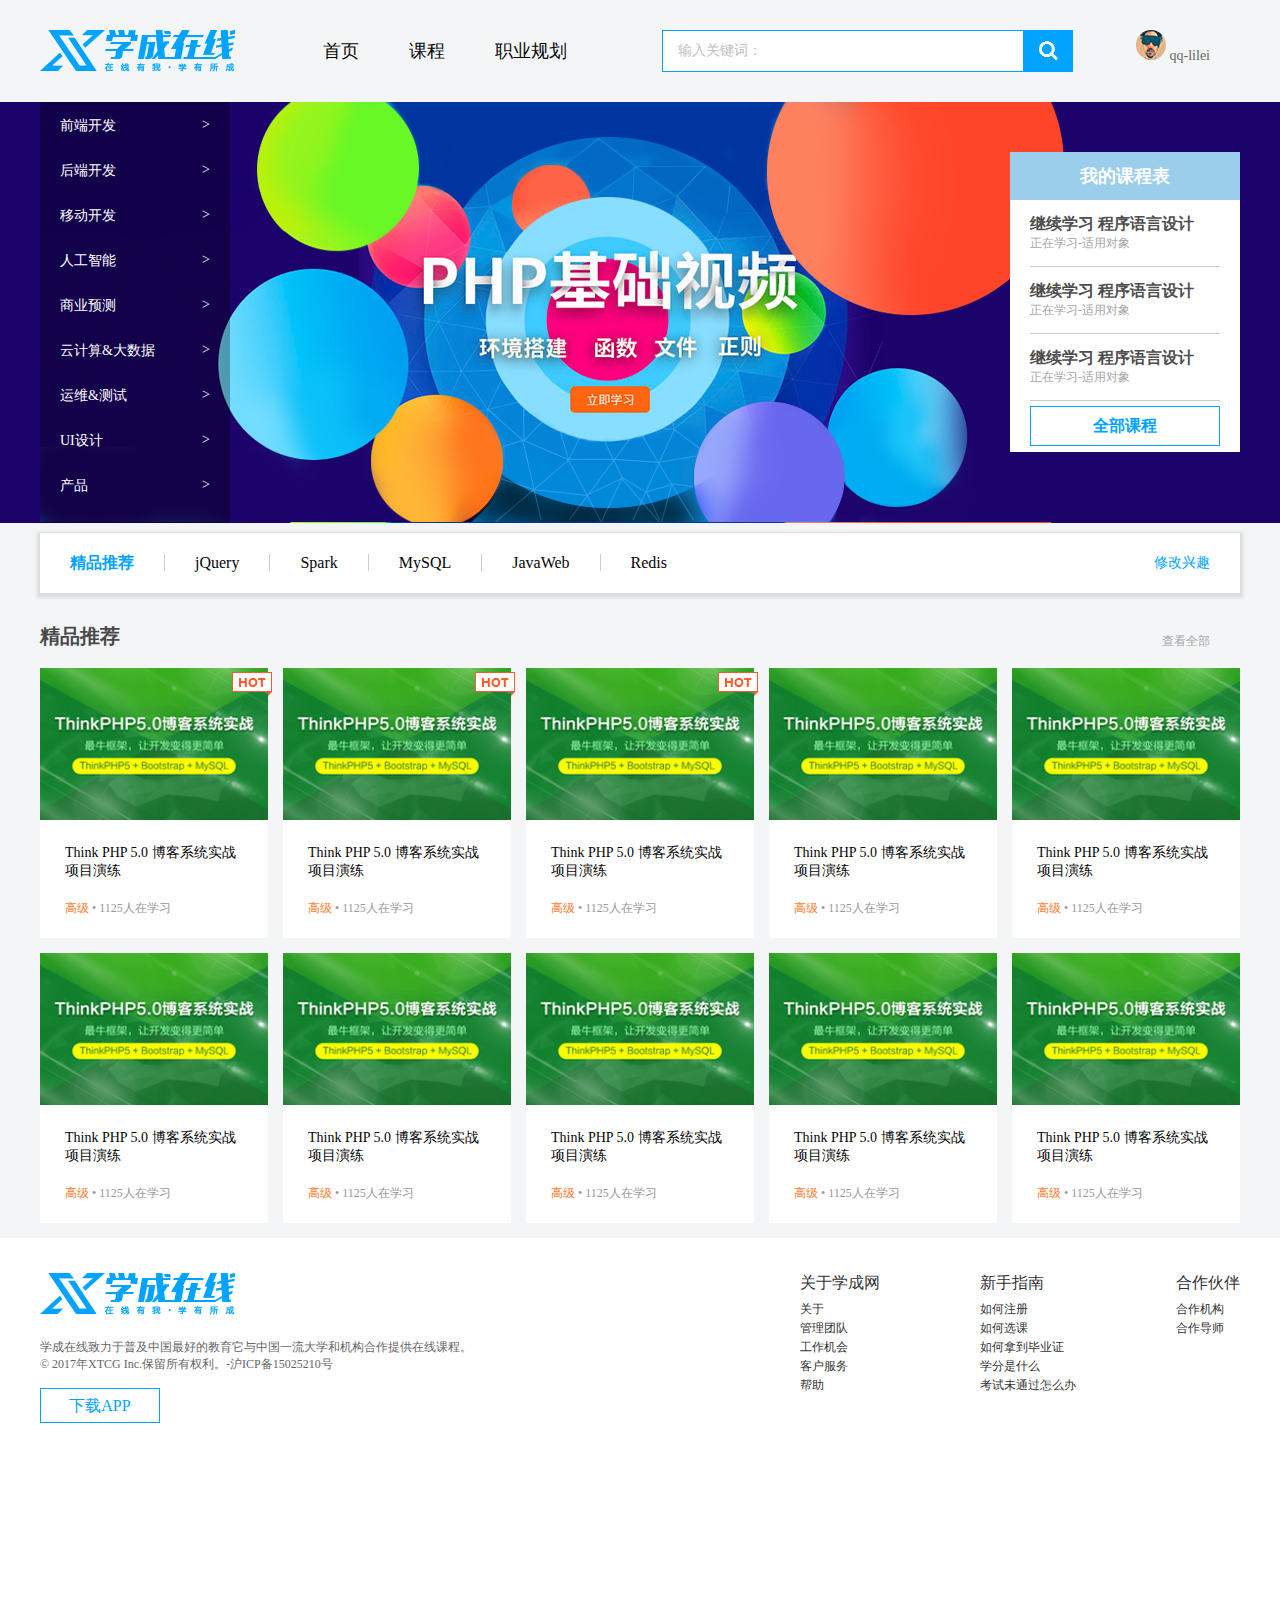
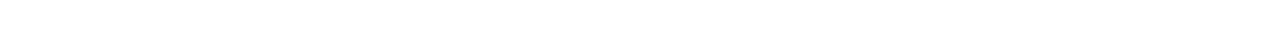
<file: index.html>
<!DOCTYPE html>
<html lang="en">

<head>
    <meta charset="UTF-8">
    <meta http-equiv="X-UA-Compatible" content="IE=edge">
    <meta name="viewport" content="width=device-width, initial-scale=1.0">
    <title>学成在线首页</title>
    <link rel="stylesheet" href="style.css">
    </link>
</head>

<body>
    <!-- 1.头部 -->
    <div class="header w">
        <!-- logo部分 -->
        <div class="logo">
            <img src="images/logo.png" alt="">
        </div>
        <!-- 导航栏部分 -->
        <div class="nav">
            <ul>
                <li><a href="#">首页</a></li>
                <li><a href="#">课程</a></li>
                <li><a href="#">职业规划</a></li>
            </ul>
        </div>
        <!-- 搜索模块 -->
        <div class="search">
            <input type="text" value="输入关键词："></input>
            <button></button>
        </div>
        <!-- 用户模块 -->
        <div class="user">
            <img src="images/user.png" alt="">
            qq-lilei
        </div>
    </div>
    <!-- 2.banner -->
    <div class="banner">
        <!-- 版心 -->
        <div class="w">
            <!-- 子导航栏 -->
            <div class="subnav">
                <ul>
                    <li><a href="#">前端开发 <span> &gt;</span></a></li>
                    <li><a href="#">后端开发 <span> &gt;</span></a></li>
                    <li><a href="#">移动开发 <span> &gt;</span></a></li>
                    <li><a href="#">人工智能 <span> &gt;</span></a></li>
                    <li><a href="#">商业预测 <span> &gt;</span></a></li>
                    <li><a href="#">云计算&大数据 <span> &gt;</span></a></li>
                    <li><a href="#">运维&测试 <span> &gt;</span></a></li>
                    <li><a href="#">UI设计 <span> &gt;</span></a></li>
                    <li><a href="#">产品 <span> &gt;</span></a></li>
                </ul>
            </div>
            <!-- 课程表模块 -->
            <div class="course">
                <h2>我的课程表</h2>
                <div class="bd">
                    <ul>
                        <li>
                            <h4>继续学习 程序语言设计</h4>
                            <p>正在学习-适用对象</p>
                        </li>
                        <li>
                            <h4>继续学习 程序语言设计</h4>
                            <p>正在学习-适用对象</p>
                        </li>
                        <li>
                            <h4>继续学习 程序语言设计</h4>
                            <p>正在学习-适用对象</p>
                        </li>
                    </ul>
                    <a href="#" class="more">全部课程</a>
                </div>
            </div>
        </div>
    </div>
    <!-- 3.精品推荐模块 -->
    <div class="goods w">
        <h3>精品推荐</h3>
        <ul>
            <li><a href="#">jQuery</a></li>
            <li><a href="#">Spark</a></a></a></li>
            <li><a href="#">MySQL</a></li>
            <li><a href="#">JavaWeb</a></li>
            <li><a href="#">Redis</a></li>
        </ul>
        <a href="#" class="mod">修改兴趣</a>
    </div>
    <!-- 4.box核心内容区域 -->
    <div class="box w">
        <div class="box-hd">
            <h3>精品推荐</h3>
            <a href="#">查看全部</a>
        </div>
        <div class="box-bd">
            <ul class="clearfix">
                <li>
                    <em>
                        <img src="images/hot.png" alt="">
                    </em>
                    <img src="images/pic.png" alt="">
                    <h4>
                        Think PHP 5.0 博客系统实战项目演练
                    </h4>
                    <div class="info">
                        <span>高级</span> • 1125人在学习
                    </div>
                </li>
                <li>
                    <em>
                        <img src="images/hot.png" alt="">
                    </em>
                    <img src="images/pic.png" alt="">
                    <h4>
                        Think PHP 5.0 博客系统实战项目演练
                    </h4>
                    <div class="info">
                        <span>高级</span> • 1125人在学习
                    </div>
                </li>
                <li>
                    <em>
                        <img src="images/hot.png" alt="">
                    </em>
                    <img src="images/pic.png" alt="">
                    <h4>
                        Think PHP 5.0 博客系统实战项目演练
                    </h4>
                    <div class="info">
                        <span>高级</span> • 1125人在学习
                    </div>
                </li>
                <li>
                    <img src="images/pic.png" alt="">
                    <h4>
                        Think PHP 5.0 博客系统实战项目演练
                    </h4>
                    <div class="info">
                        <span>高级</span> • 1125人在学习
                    </div>
                </li>
                <li>
                    <img src="images/pic.png" alt="">
                    <h4>
                        Think PHP 5.0 博客系统实战项目演练
                    </h4>
                    <div class="info">
                        <span>高级</span> • 1125人在学习
                    </div>
                </li>
                <li>
                    <img src="images/pic.png" alt="">
                    <h4>
                        Think PHP 5.0 博客系统实战项目演练
                    </h4>
                    <div class="info">
                        <span>高级</span> • 1125人在学习
                    </div>
                </li>
                <li>
                    <img src="images/pic.png" alt="">
                    <h4>
                        Think PHP 5.0 博客系统实战项目演练
                    </h4>
                    <div class="info">
                        <span>高级</span> • 1125人在学习
                    </div>
                </li>
                <li>
                    <img src="images/pic.png" alt="">
                    <h4>
                        Think PHP 5.0 博客系统实战项目演练
                    </h4>
                    <div class="info">
                        <span>高级</span> • 1125人在学习
                    </div>
                </li>
                <li>
                    <img src="images/pic.png" alt="">
                    <h4>
                        Think PHP 5.0 博客系统实战项目演练
                    </h4>
                    <div class="info">
                        <span>高级</span> • 1125人在学习
                    </div>
                </li>
                <li>
                    <img src="images/pic.png" alt="">
                    <h4>
                        Think PHP 5.0 博客系统实战项目演练
                    </h4>
                    <div class="info">
                        <span>高级</span> • 1125人在学习
                    </div>
                </li>
            </ul>
        </div>
    </div>
    <!-- footer -->
    <div class="footer">
        <div class="w">
            <div class="copyright">
                <img src="images/logo.png" alt="">
                <p>学成在线致力于普及中国最好的教育它与中国一流大学和机构合作提供在线课程。<br>
                    © 2017年XTCG Inc.保留所有权利。-沪ICP备15025210号</p>
                <a href="#" class="app">下载APP</a>
            </div>
            <div class="links">
                <dl>
                    <dt>关于学成网</dt>
                    <dd><a href="#">关于</a></dd>
                    <dd><a href="#">管理团队</a></dd>
                    <dd><a href="#">工作机会</a></dd>
                    <dd><a href="#">客户服务</a></dd>
                    <dd><a href="#">帮助</a></dd>
                </dl>
                <dl>
                    <dt>新手指南</dt>
                    <dd><a href="#">如何注册</a></dd>
                    <dd><a href="#">如何选课</a></dd>
                    <dd><a href="#">如何拿到毕业证</a></dd>
                    <dd><a href="#">学分是什么</a></dd>
                    <dd><a href="#">考试未通过怎么办</a></dd>
                </dl>
                <dl>
                    <dt>合作伙伴</dt>
                    <dd><a href="#">合作机构</a></dd>
                    <dd><a href="#">合作导师</a></dd>
                </dl>
            </div>
        </div>
    </div>
</body>

</html>
</file>
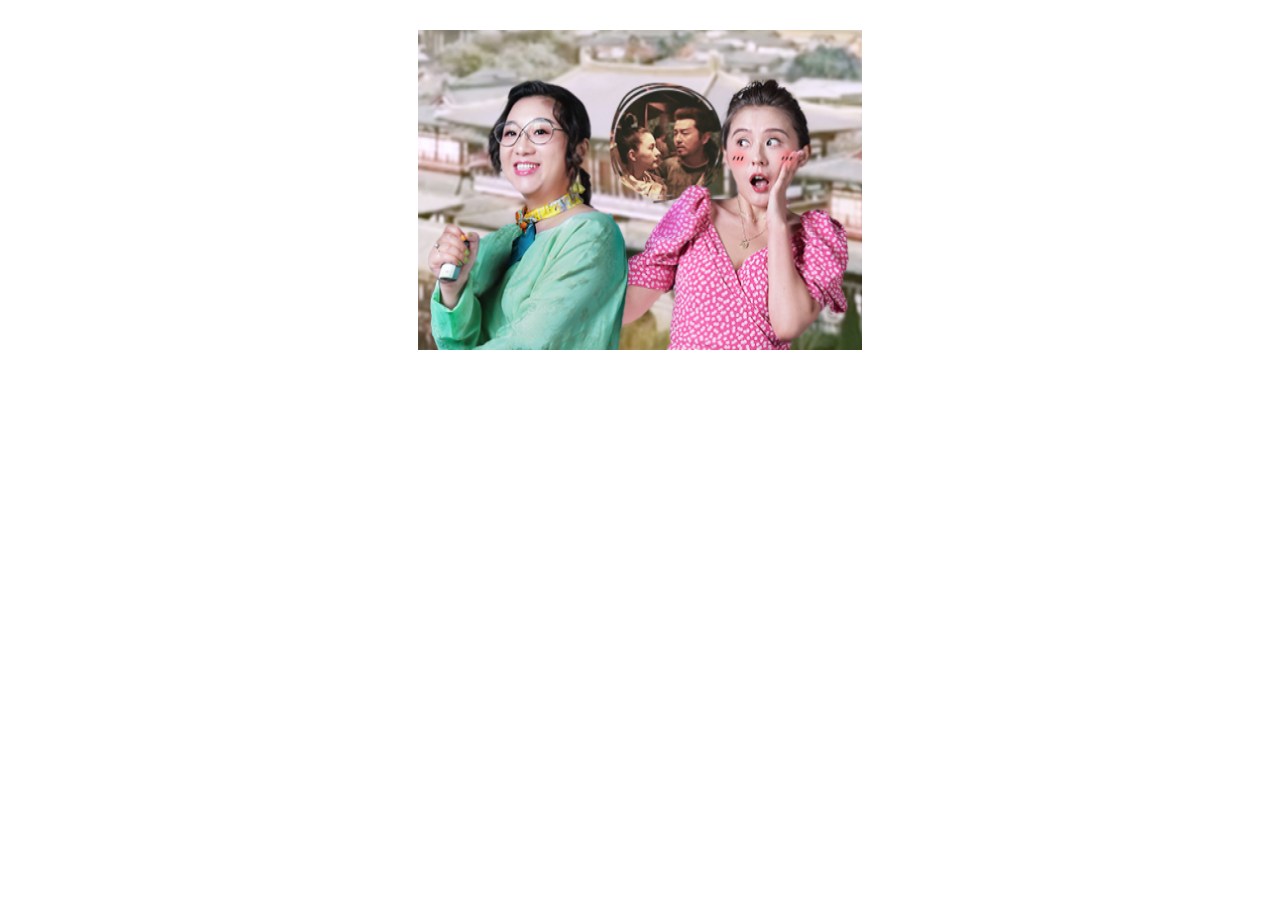
<file: 淘宝焦点图/土豆网显示隐藏遮罩.html>
<!DOCTYPE html>
<html lang="en">

<head>
    <meta charset="UTF-8">
    <meta http-equiv="X-UA-Compatible" content="IE=edge">
    <meta name="viewport" content="width=device-width, initial-scale=1.0">
    <title>仿土豆网显示隐藏遮罩</title>
    <style>
        .tudou {
            position: relative;
            width: 444px;
            height: 320px;
            background-color: pink;
            margin: 30px auto;
        }

        .tudou img {
            width: 100%;
            height: 100%;
        }

        .mask {
            /* 隐藏遮罩层 */
            display: none;
            position: absolute;
            top: 0;
            left: 0;
            width: 100%;
            height: 100%;
            background: rgba(0, 0, 0, .4) url(images/arr.png) no-repeat center;
        }

        .tudou:hover .mask {
            display: block;
        }
    </style>
</head>

<body>
    <div class="tudou">
        <div class="mask"></div>
        <img src="images/tudou.jpg" alt="">
    </div>
</body>

</html>
</file>
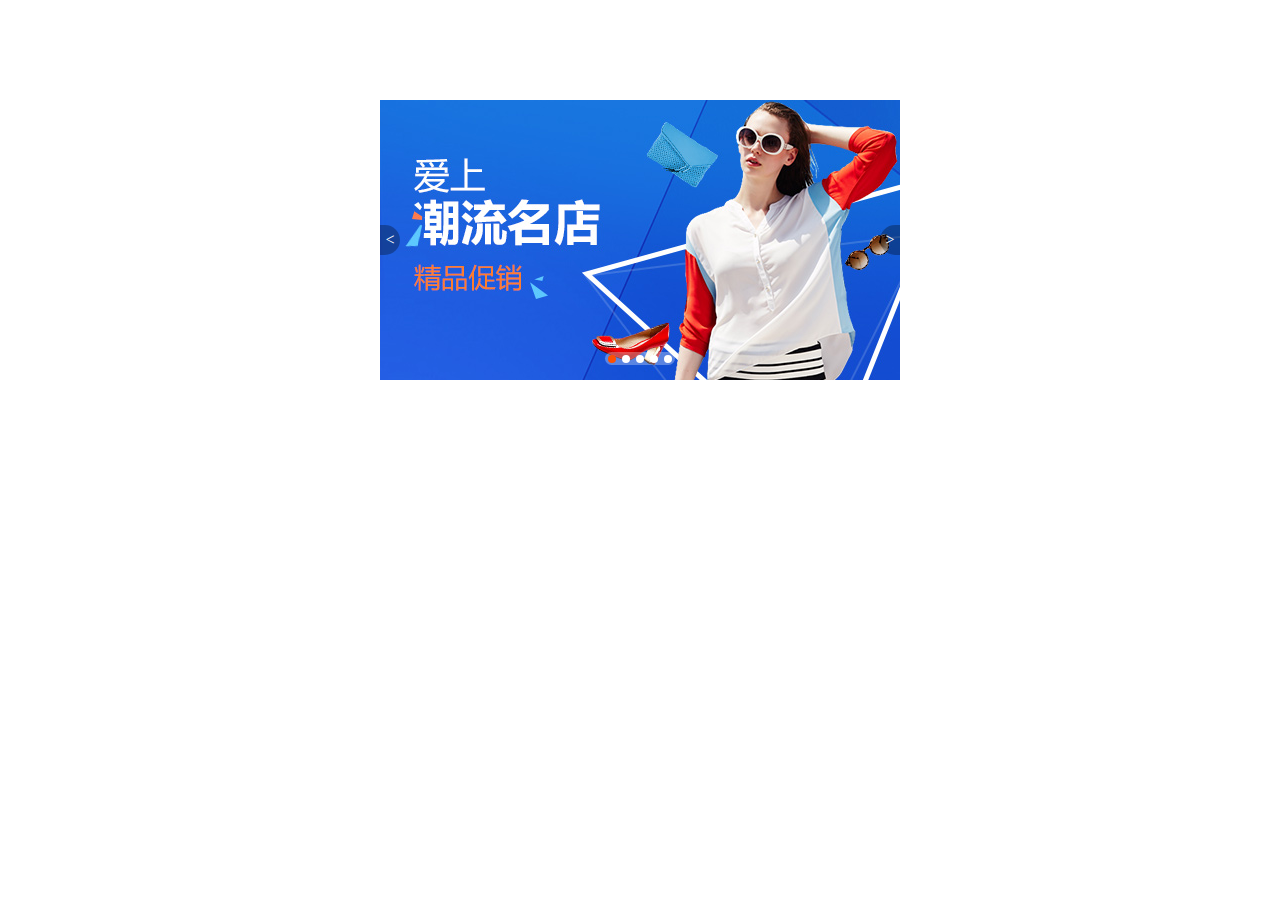
<file: 淘宝焦点图/淘宝轮播图.html>
<!DOCTYPE html>
<html lang="en">

<head>
    <meta charset="UTF-8">
    <meta http-equiv="X-UA-Compatible" content="IE=edge">
    <meta name="viewport" content="width=device-width, initial-scale=1.0">
    <title>淘宝轮播图做法</title>
    <style>
        * {
            margin: 0;
            padding: 0;
        }

        li {
            list-style: none;
        }

        .tb-promo {
            position: relative;
            width: 520px;
            height: 280px;
            background-color: pink;
            margin: 100px auto;
        }

        .tb-promo img {
            width: 520px;
            height: 280px;
        }

        .prev,
        .next {
            position: absolute;
            top: 50%;
            margin-top: -15px;
            width: 20px;
            height: 30px;
            background: rgba(0, 0, 0, .3);
            text-align: center;
            line-height: 30px;
            color: #fff;
            text-decoration: none;
        }

        .prev {
            left: 0;
            border-top-right-radius: 15px;
            border-bottom-right-radius: 15px;
        }

        .next {
            right: 0;
            border-top-left-radius: 15px;
            border-bottom-left-radius: 15px;
        }

        .promo-nav {
            position: absolute;
            bottom: 15px;
            left: 50%;
            margin-left: -35px;
            width: 70px;
            height: 13px;
            background: rgba(255, 255, 255, .3);
            border-radius: 7px;
        }

        .promo-nav li {
            float: left;
            width: 8px;
            height: 8px;
            background-color: #fff;
            border-radius: 50%;
            margin: 3px;
        }

        /* 选择器权重 */
        .promo-nav .selected {
            background-color: #ff5000;
        }
    </style>
</head>

<body>
    <div class="tb-promo">
        <img src="images/tb.jpg">
        <a href="#" class="prev">&lt;</a>
        <a href="#" class="next">&gt;</a>
        <ul class="promo-nav">
            <li class="selected"></li>
            <li></li>
            <li></li>
            <li></li>
            <li></li>
        </ul>
    </div>
</body>

</html>
</file>
<file: style.css>
*{
    margin: 0;
    padding: 0;
}
.w{
    width: 1200px;
    margin: auto;
}
body{
    background-color: #f3f5f7;
}
li{
    list-style: none;
}
a{
    text-decoration: none;
}
.clearfix:before,.clearfix:after {
    content:"";
    display:table; 
  }
.clearfix:after {
    clear:both;
  }
.clearfix {
    *zoom:1;
} 
.header{
    height: 42px;
    /* background-color: pink; */
    margin: 30px auto;
}
 
.logo{
    float: left;
    width: 198px;
    height: 42px;
}
.nav{
    float: left;
    margin-left: 60px;
}
.nav ul li{
    float: left;
    margin: 0 15px;
}
.nav ul li a{
    display: block;
    height: 42px;
    padding: 0 10px;
    line-height: 42px;
    font-size: 18px;
    color: #050505;
}
.nav ul li a:hover{
    border-bottom: 2px solid #00a4ff;
    color: #00a4ff;
}
.search{
    float: left;
    width: 412px;
    height: 42px;
    margin-left: 70px;
}
.search input{
    float: left;
    width: 345px;
    height:40px;
    border: 1px solid #00a4ff;
    border-right: 0;
    color: #bfbfbf;
    font-size: 14px;
    padding-left: 15px;
}
.search button{
    float: left;
    width:50px;
    height:42px;
    /* 按钮button默认有个边框需要我们手动去掉 */
    border: 0;
    background: url(images/btn.png);
}
.user{
    float: right;
    line-height: 42px;
    margin-right: 30px;
    font-size: 14px;
    color: #666;
}
.user>img{
    /* todo */
    /* margin-top: 5px; */
}
/* banner */
.banner{
    height: 421px;
    background-color: #1c036c;
}
.banner .w{
    height: 421px;
    background: url(images/banner2_20190819_210028.png);
}
.subnav{
    float: left;
    width: 190px;
    height:421px;
    background: rgba(0,0,0,0.3);
}
.subnav ul li{
    height: 45px;
    line-height: 45px;
    padding:0 20px;
}
.subnav ul li a{
    font-size: 14px;
    color: #fff;
}
.subnav ul li a span{
    float: right;
}
.subnav ul li a:hover{
    color: #00a4ff;
}
.course{
    float: right;
    width: 230px;
    height:300px;
    background-color: #fff;
    /* 浮动的盒子不会有外边距合并问题 */
    margin-top: 50px;
}
.course h2{
    height: 48px;
    background-color: #9bceea;
    text-align: center;
    line-height: 48px;
    font-size: 18px;
    color: #fff;
}
.bd{
    padding: 0 20px;
}
.bd ul li{
    padding: 14px 0;
    border-bottom: 1px solid #ccc;
}
.bd ul li h4{
    font-size: 16px;
    color: #4e4e4e;
}
.bd ul li p{
    font-size: 12px;
    color: #a5a5a5;
}
.bd .more{
    display: block;
    height: 38px;
    border: 1px solid #00a4ff;
    margin-top: 5px;
    text-align: center;
    line-height: 38px;
    color: #00a4ff;
    font-size: 16px;
    font-weight: 700;
}
/* 精品推荐 */
.goods{
    height: 60px;
    background-color: #fff;
    margin-top: 10px;
    box-shadow: 0 2px 3px 3px rgba(0,0,0,0.1);
    line-height: 60px;
}
.goods h3{
    float: left;
    margin-left: 30px;
    font-size: 16px;
    color: #00a4ff;
}
.goods ul {
    float: left;
    margin-left: 30px;
}
.goods ul li{
    float:left;
}
.goods ul li a {
    padding: 0 30px;
    font-size: 16px;
    color: #050505;
    border-left: 1px solid #ccc;
}
.mod{
    float: right;
    margin-right: 30px;
    font-size: 14px;
    color: #00a4ff;
}
/* box */
.box{
    margin-top: 30px;
}
.box-hd {
    height: 45px;
}
.box-hd h3{
    float: left;
    font-size: 20px;
    color: #494949;
}
.box-hd a {
    float: right;
    font-size: 12px;
    color: #a5a5a5;
    margin-top: 10px;
    margin-right: 30px;
}
/* 把li 的父亲ul 修改的足够宽一行能装开5个盒子就不会换行了 */
.box-bd ul {
    width: 1225px;
}
.box-bd ul li{
    /* 子绝父相  */
    position: relative;
    float: left;
    width: 228px;
    height: 270px;
    background-color: #fff;
    margin-right: 15px;
    margin-bottom: 15px;
}
.box-bd ul li > img {
    width: 100%;
}
.box-bd ul li h4 {
    margin: 20px 20px 20px 25px;
    font-size: 14px;
    color: #050505;
    font-weight: 400;
}
.box-bd ul li em{
    position: absolute;
    top:4px;
    right: -4px;
}
.box-bd .info {
    margin: 0 20px 0 25px;
    font-size: 12px;
    color: #999;
}
.box-bd .info span {
    color: #ff7c2d;
}
/* footer */
.footer{
    height: 415px;
    background-color: #fff;
}
.footer .w{
    padding-top: 35px;
}
.copyright{
    float: left;
}
.copyright p{
    font-size: 12px;
    color:#666;
    margin: 20px 0 15px 0;
}
.copyright .app{
    display: block;
    width: 118px;
    height: 33px;
    border: 1px solid #00a4ff;
    text-align: center;
    line-height: 33px;
    color: #00a4ff;
    font-size: 16px;
}
.links {
    float: right;
}
.links dl{
    float: left;
    margin-left: 100px;
}
.links dl dt{
    font-size: 16px;
    color:#333;
    margin-bottom: 5px;
}
.links dl dd a{
    color: #333;
    font-size: 12px;
}
</file>
